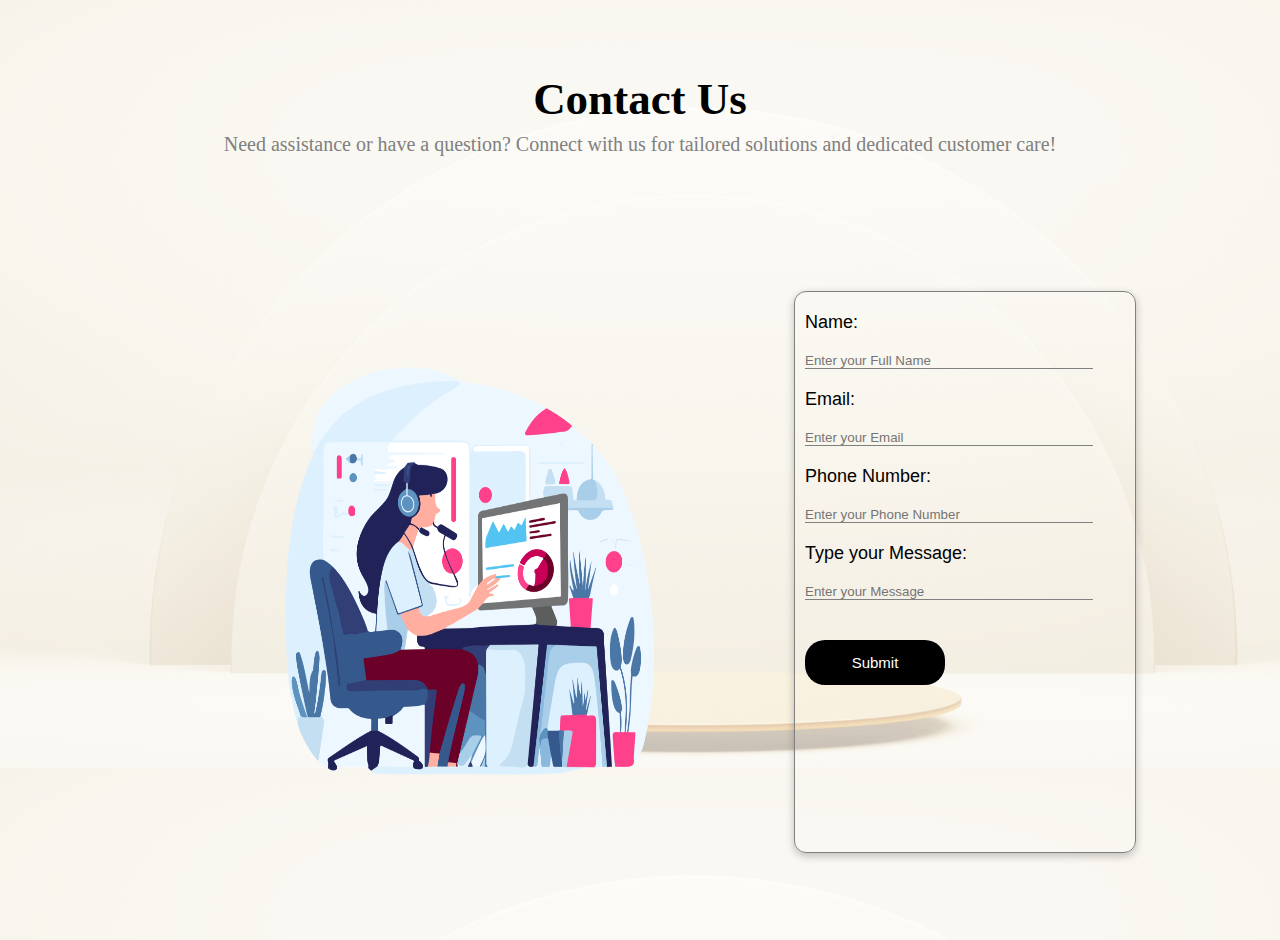
<file: index.html>
<!DOCTYPE html>
<html lang="en">
<head>
    <meta charset="UTF-8">
    <meta name="viewport" content="width=device-width, initial-scale=1.0">
    <title>Profile</title>
    <link rel="stylesheet" href="index.css">
</head>
<body>
    <div class="main-container">
      <div class="upper-container">
        <h1 class="heading">Contact Us</h1>
        <p class="pg">Need assistance or have a question? Connect with us for tailored solutions and dedicated customer care!</p>
      </div>
      <div class="lower-container">
        <div class="img-container">
          <img src="./contact_page_side_img.png">
        </div>
        <div class="form-container">
            <h1>Contact us</h1>
            <form id="profileForm">
                <label for="name">Name:</label>
                <input type="text" id="name" name="name" placeholder="Enter your Full Name" required>

                <label for="location">Email:</label>
                <input type="email" id="email" name="email" placeholder="Enter your Email" required>

                <label for="phone">Phone Number:</label>
                <input type="number" id="phone" name="phone" placeholder="Enter your Phone Number" required>

                <label for="phone">Type your Message:</label>
                <input type="text"  id="phone" name="phone" placeholder="Enter your Message" required>

                <button type="submit" class="btn">Submit</button>
            </form>
        </div>
      </div>
    </div>
</body>
</html>
</file>
<file: index.css>
*{
  margin: 0;
  padding: 0;
}

.main-container{
  display: flex;
  flex-direction: column;
  justify-content: space-around;
  align-items: center;
  padding: 20px;
  background: url(./profilebg.png);
  height: 100vh;
  max-width: 100vw;
}

.upper-container{
  width: 80%;
  /* border: 1px solid black; */
  display: flex;
  flex-direction: column;
  justify-content: center;
  align-items: center;
  margin-top: -15px;
}

.upper-container h1{
  font-size: 45px;
}

.upper-container p{
  font-size: 20px;
  margin-top: 8px;
  color: grey;
}

.lower-container{
  display: flex;
  flex-direction: row;
  justify-content: space-between;
  align-items: center;
  /* border: 1px solid black; */
  width: 80%;
}

.lower-container h1{
  display: none;
}
.form-container{
  display: flex;
  flex-direction: column;
  justify-content: flex-start;
  border: 0.5px solid grey;
  border-radius: 12px;
  height: 60vh;
  width: 400px;
  padding: 10px;
  box-shadow: rgba(0, 0, 0, 0.24) 0px 3px 8px;
}

.img-container img{
  height: 450px;
  width: 650px;
}

.form-container h1{
  align-self: center;
}

.form-container label{
  font-size: 18px;
  font-family: Arial;
  margin-top: 10px;
  margin-bottom: 10px;
}

.form-container select{
  margin-top: 10px;
  margin-bottom: 10px;
  width: 90%;
  height: 30px;
  font-size: 14px;
  padding: 5px;
  background: transparent;
}



.form-container input{
  margin-top: 10px;
  margin-bottom: 10px;
  width: 90%;
  border: none;
  border-bottom: 1px solid grey;
  outline: none;
  background: transparent;
}

#profileForm{
  display: flex;
  flex-direction: column;
  justify-content: space-between;
  align-items: flex-start;
}

#profileForm input ::placeholder{
  font-size: 15px;
  font-family: "Roboto";
  font-weight: 400;
}


.btn{
  background-color: #000;
  color: #fff;
  font-size: 15px;
  height: 45px;
  width: 140px;
  padding: 10px;
  border: none;
  border-radius: 20px;
  cursor: pointer;
  margin-top: 30px;
}

.btn:hover{
  background: transparent;
  color: #000;
  border: 0.5px solid black;
  font-weight: 600;
}











/* Media Queries */

@media only screen and (max-width:600px){

  .upper-container{
    display: none;
  }

  .lower-container{
    flex-direction: column;
  }

  .lower-container h1{
    display:block;
  }

  .img-container img{
    height: 200px;
    width: 250px;
  }

  .form-container{
    border: 0.5px solid grey;
    border-radius: 12px;
    height: 65vh;
    max-width: 70vw;
    padding: 10px;
    box-shadow: rgba(0, 0, 0, 0.24) 0px 3px 8px;
  }

  .form-container label{
    font-size: 15px;
    font-family: Arial;
    margin-top: 12px;
    margin-bottom: 12px;
  }
  
  .form-container select{
    margin-top: 12px;
    margin-bottom: 12px;
    width: 90%;
    height: 27px;
    font-size: 12px;
    padding: 5px;
    background: transparent;
  }
  
  
  .form-container input{
    margin-top: 12px;
    margin-bottom: 12px;
  }

  
  #profileForm input ::placeholder{
    font-size: 12px;
  }
  
  
  .btn{
    font-size: 12px;
    height: 30px;
    width: 100px;
    padding: 5px;
    border-radius: 15px;
    margin-top: 10px;
  }

}
</file>
